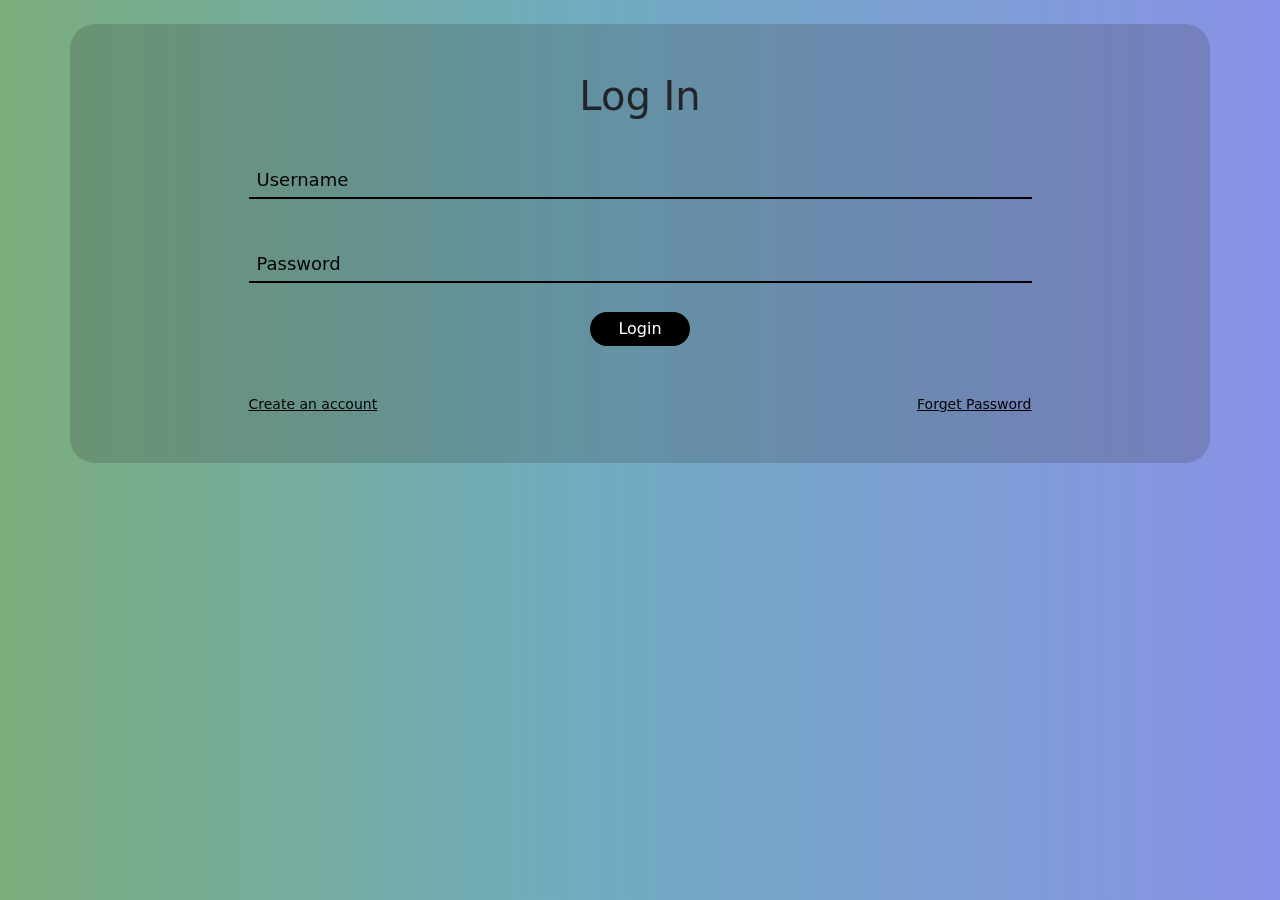
<file: login.html>
<!DOCTYPE html>
<html lang="en">
<head>
    <meta charset="UTF-8">
    <meta name="viewport" content="width=device-width, initial-scale=1.0">
    <link rel="stylesheet" href="https://cdn.jsdelivr.net/npm/bootstrap@5.3.2/dist/css/bootstrap.min.css">
    <link rel="stylesheet" href="https://cdnjs.cloudflare.com/ajax/libs/font-awesome/6.4.2/css/all.min.css">
    <link rel="stylesheet" href="login.css">
    <title>Login</title>
</head>
<body >
    <div class="container">
        <div class="row main mt-4">

            <div class="col-md-12 p-5" id="login">
                <h1 class="text-center">Log In</h1>
                <form  class="d-flex justify-content-center mt-4">
                    <div class="w-75">
                        <div class="form-group">
                            <label for="">Username</label>
                            <input type="text">
                        </div>

                        <div class="form-group my-4">
                            <label for="">Password</label>
                            <input type="password">
                        </div>
                        <button class="mx-auto d-block type="submit">Login</button>
                        <div class="d-flex justify-content-between mt-5">
                            <a class="links" id="registerLink" href="signup.html">Create an account</a>
                            <a class="links" href="#">Forget Password</a>
                        </div>
                    </div>
                </form>
            </div>

        </div>
    </div>

    <script src="https://cdnjs.cloudflare.com/ajax/libs/popper.js/2.11.8/umd/popper.min.js"></script>
    <script src="https://cdn.jsdelivr.net/npm/bootstrap@5.3.2/dist/js/bootstrap.bundle.min.js"></script>
    <script src="login.js"></script>
</body>
</html>
</file>
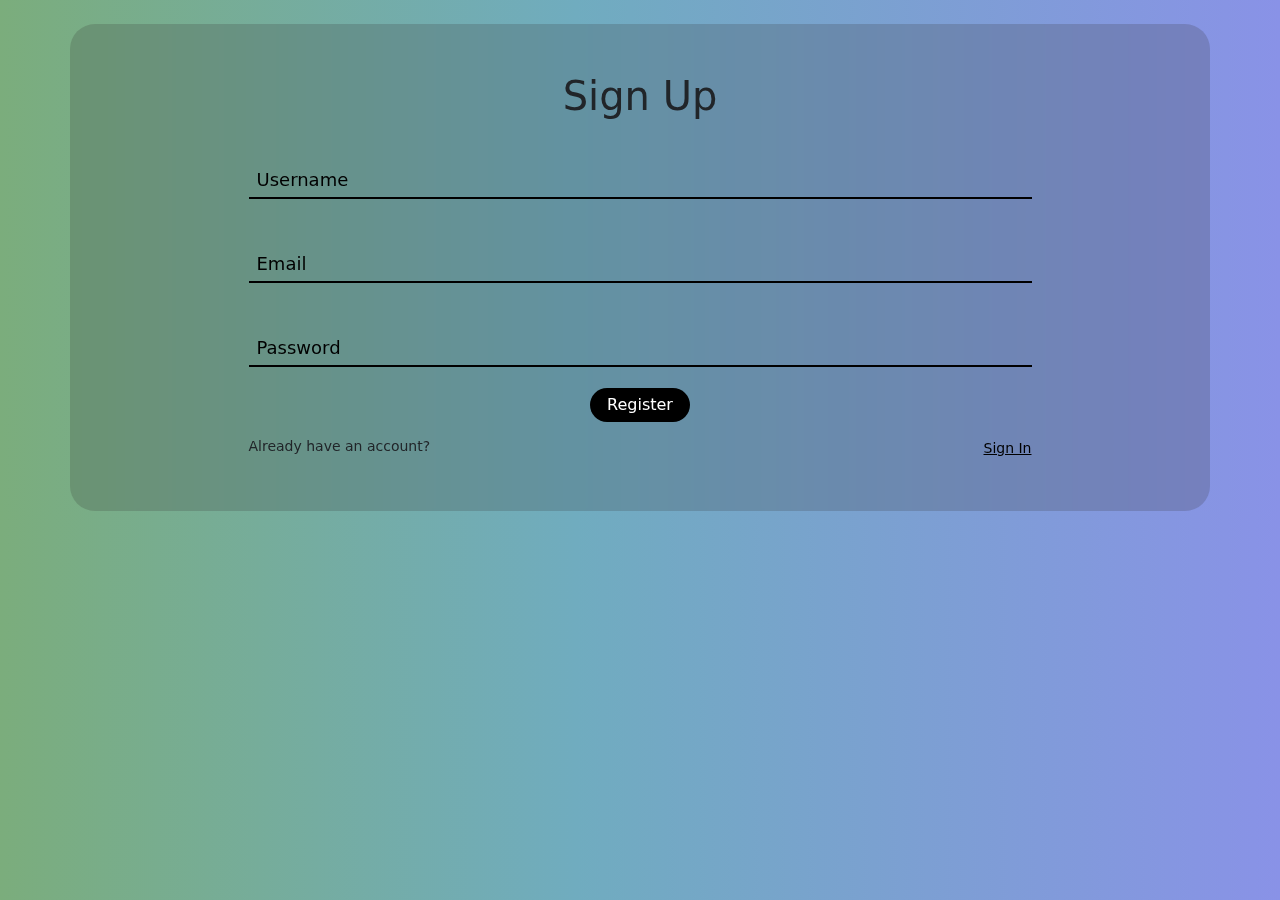
<file: signup.html>
<!DOCTYPE html>
<html lang="en">
<head>
    <meta charset="UTF-8">
    <meta name="viewport" content="width=device-width, initial-scale=1.0">
    <link rel="stylesheet" href="https://cdn.jsdelivr.net/npm/bootstrap@5.3.2/dist/css/bootstrap.min.css">
    <link rel="stylesheet" href="https://cdnjs.cloudflare.com/ajax/libs/font-awesome/6.4.2/css/all.min.css">
    <link rel="stylesheet" href="login.css">
    <title>Document</title>

</head>
<body>
    <div class="container">
        <div class="row main mt-4">
            <div class="col-md-12 p-5" id="signUp">
                <h1 class="text-center">Sign Up</h1>
                <form  class="d-flex justify-content-center mt-4">
                    <div class="w-75">
                        <div class="form-group">
                            <label for="">Username</label>
                            <input type="text" >
                        </div>
                        <div class="form-group my-4">
                            <label for="">Email</label>
                            <input type="email" >
                        </div>
                        <div class="form-group ">
                            <label for="">Password</label>
                            <input type="password" >
                        </div>
                        <button class="mt-3 mx-auto d-block " type="submit">Register</button>
                        <div class="d-flex justify justify-content-between mt-3">
                            <h5 >Already have an account?</h5>
                            <a href="login.html" class="links" id="loginLink">Sign In</a>
                        </div>

                        
                    </div>
                </form>
            </div>
        </div>
    </div>



    
    <script src="https://cdnjs.cloudflare.com/ajax/libs/popper.js/2.11.8/umd/popper.min.js"></script>
    <script src="https://cdn.jsdelivr.net/npm/bootstrap@5.3.2/dist/js/bootstrap.bundle.min.js"></script>
    <script src="login.js"></script>
</body>
</html>
</file>
<file: login.css>
body{
    background: linear-gradient(90deg, rgba(123,173,124,1) 0%, rgba(112,172,191,1) 45%, rgba(137,146,231,1) 100%);
  
}

.main{
    background-color: rgba(49, 47, 47, 0.2);
    backdrop-filter: blur(2px);
    border-radius: 25px;
}

input{
    outline: none;
    background-color: transparent;
    border: none;
    border-bottom: 2px solid black;
    width: 100% ;
    position: relative;
    bottom: 0px;
}

.form-group{
    height: 60px;
}

form h5{
    font-size: 14px;
}

label{
    position: relative;
    font-size: 18px;
    color: black;
    top: 22px;
    left: 8px;
    transition: .3s ;
    z-index: -1;
}

/* used in js */
.label-selected{
    font-size: 14px;
    position: relative;
    color: rgb(56, 55, 55);
        top: 5px;
        left: 5px;
}

button{
    border: none;
    background-color: black;
    color: white;
    font-weight: 500;
    padding: 5px;
    width: 100px;
    border-radius: 30px;
    
}

button:hover{
    background-color: rgb(90, 82, 82);
    box-shadow: 0px 8px 15px -10px rgb(61, 61, 61);
    transform: translate(0px, -3px);
    transition: .5s;
}

.links{
    font-size: 14px;
    color: black;
}

.links:hover{
    color: white;
    transition: .4s;
}
</file>
